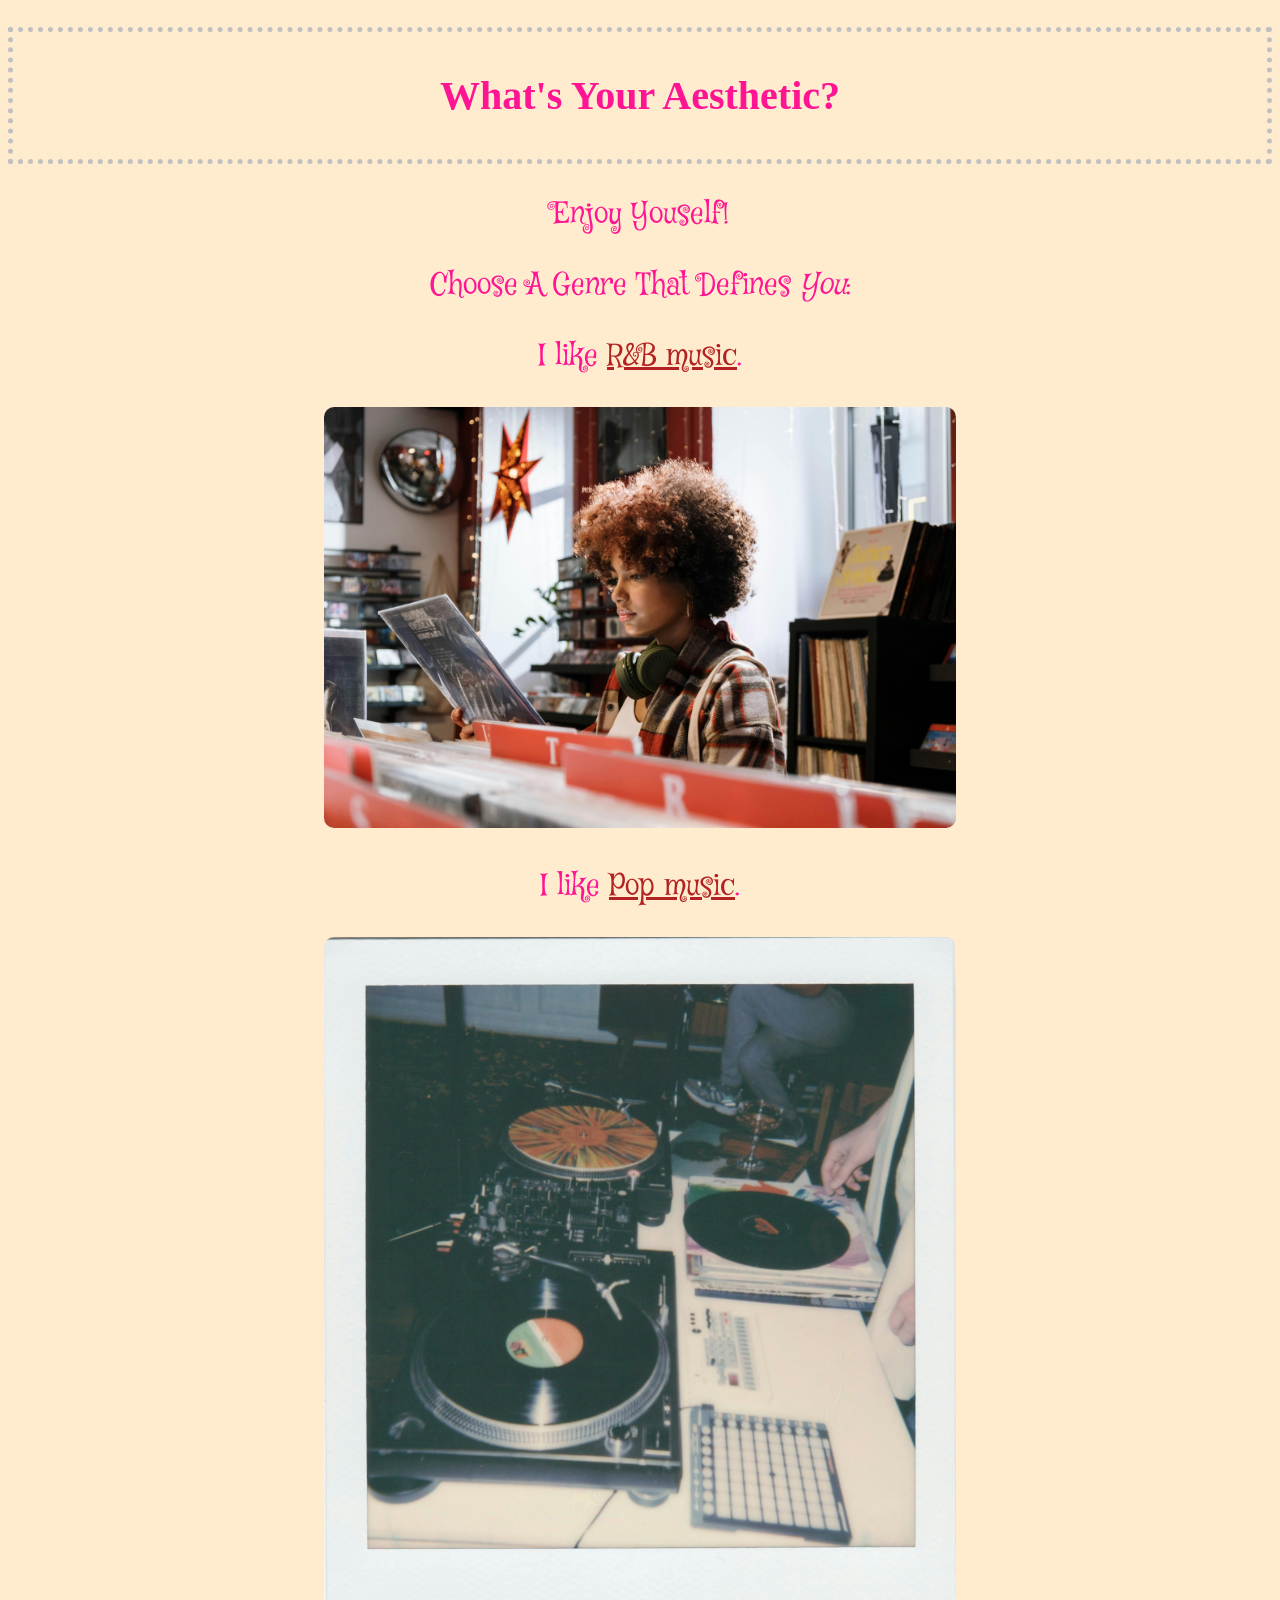
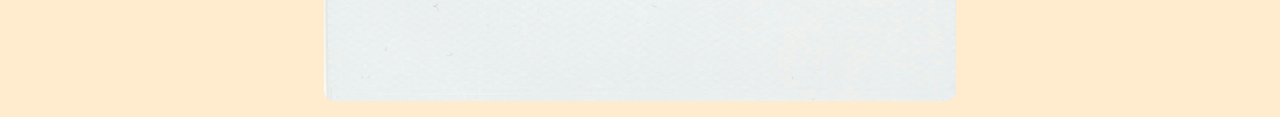
<file: index.html>
<!doctype html>
<html>

	<!-- head is not visible, info about document -->
	<head>
		<meta charset="utf-8">
		<meta name="viewport" content="width=device-width, initial-scale=1">
		<title>What's Your Aesthetic?</title>
		<link rel="stylesheet" type="text/css" href="style.css">
	</head>
	
	<!-- body is main visible document -->
<body>
	<div id="container">
		<h1>What's Your Aesthetic?</h1>	
		<p>Enjoy Youself!</p>
		<p>Choose A Genre That Defines <i>You</i>:</p>
		<p>I like <a href="pages.html">R&B music</a>.</p>
		<img src="6862365.jpg" alt="girl in record store">
		<p>I like <a href="coding.html">Pop music</a>.</p>
		<img src="3550240.jpg" alt="vinyl turntable">
	</div>
</body>
</html>
</file>
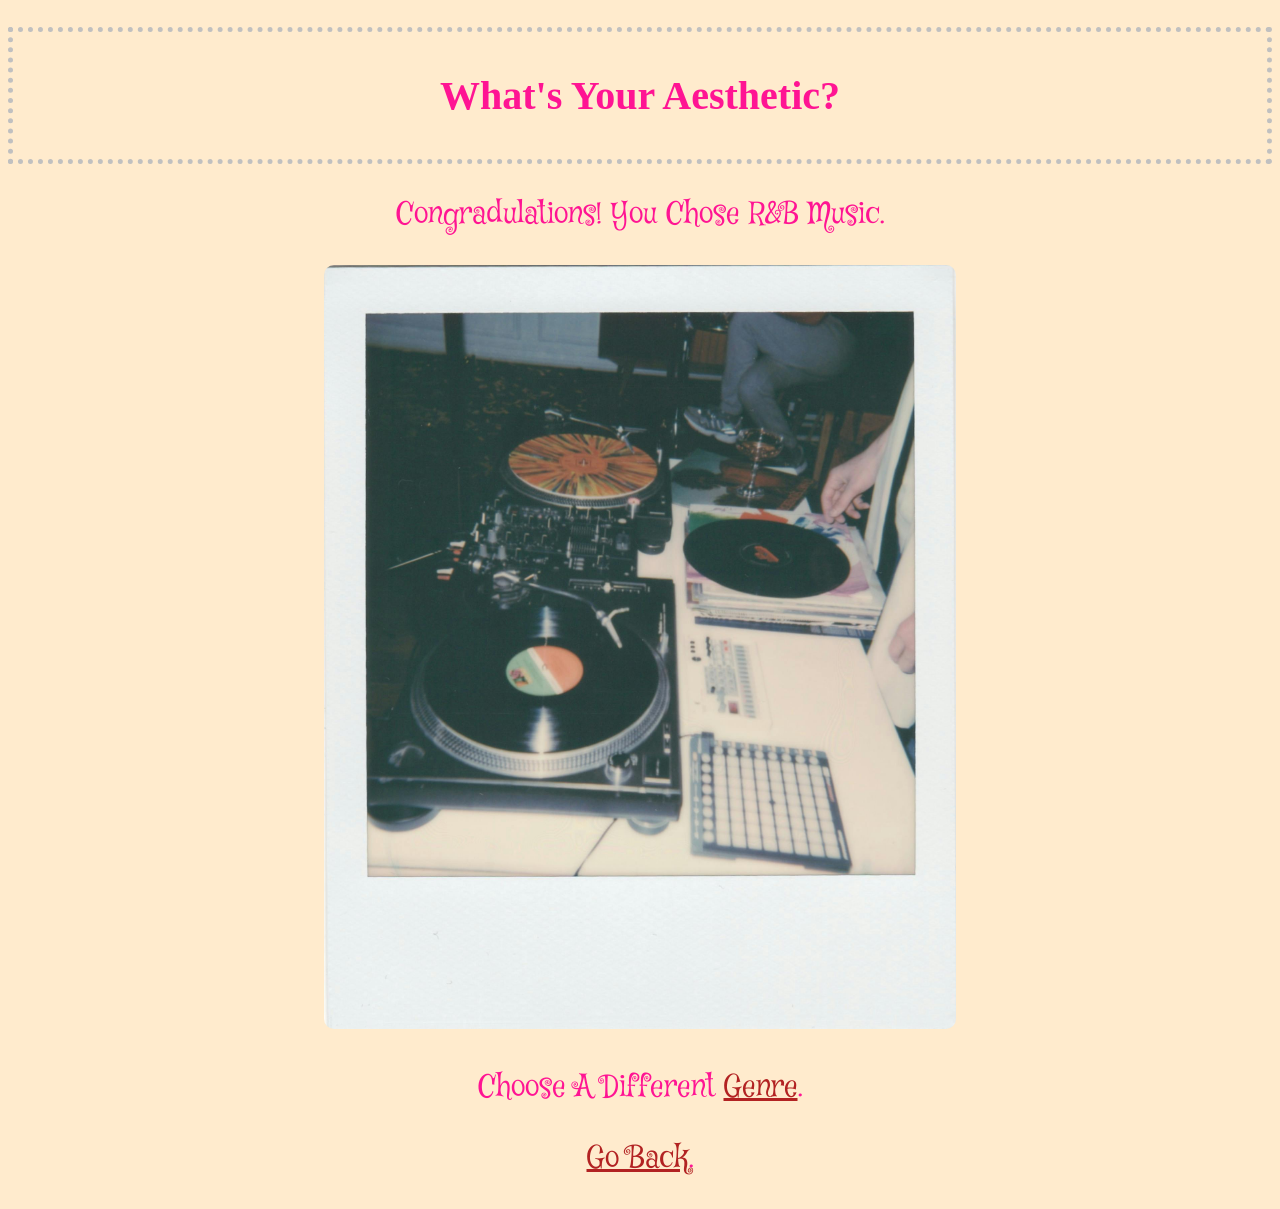
<file: pages.html>
<!doctype html>
<html>
	<head>
		<meta charset="utf-8">
		<meta name="viewport" content="width=device-width, initial-scale=1">
		<title>What's Your Aesthetic?</title>
		<link rel="stylesheet" type="text/css" href="style.css">
</head>
<body>
	<div id="container">
		<h1>What's Your Aesthetic?</h1>	
		<p>Congradulations! You Chose R&B Music.</p>
		<img src="3550240.jpg" alt="vinyl turntable">
		<p>Choose A Different <a href="coding.html">Genre</a>.</p>
		<p><a href="index.html">Go Back</a>.</p>
	</div>
</body>
</html>
</file>
<file: style.css>
@import url('https://fonts.googleapis.com/css2?family=Mystery+Quest&display=swap');


body {
	color: deeppink;
	background-color:blanchedalmond;
	font-family: "Mystery Quest", system-ui;
	font-size: 20px;
}

a {
	color: firebrick;
}

h1 {
	font-family: Verdana, Arial Black;
	border: 5px dotted silver;
	padding: 1em;
}

p {
	font-size: 1.5em;
}
#container {
	margin: 0 auto;
	width: fit-content;
	text-align: center;
}

img {
    width: 50%;
    border-radius: 10px;
}
</file>
